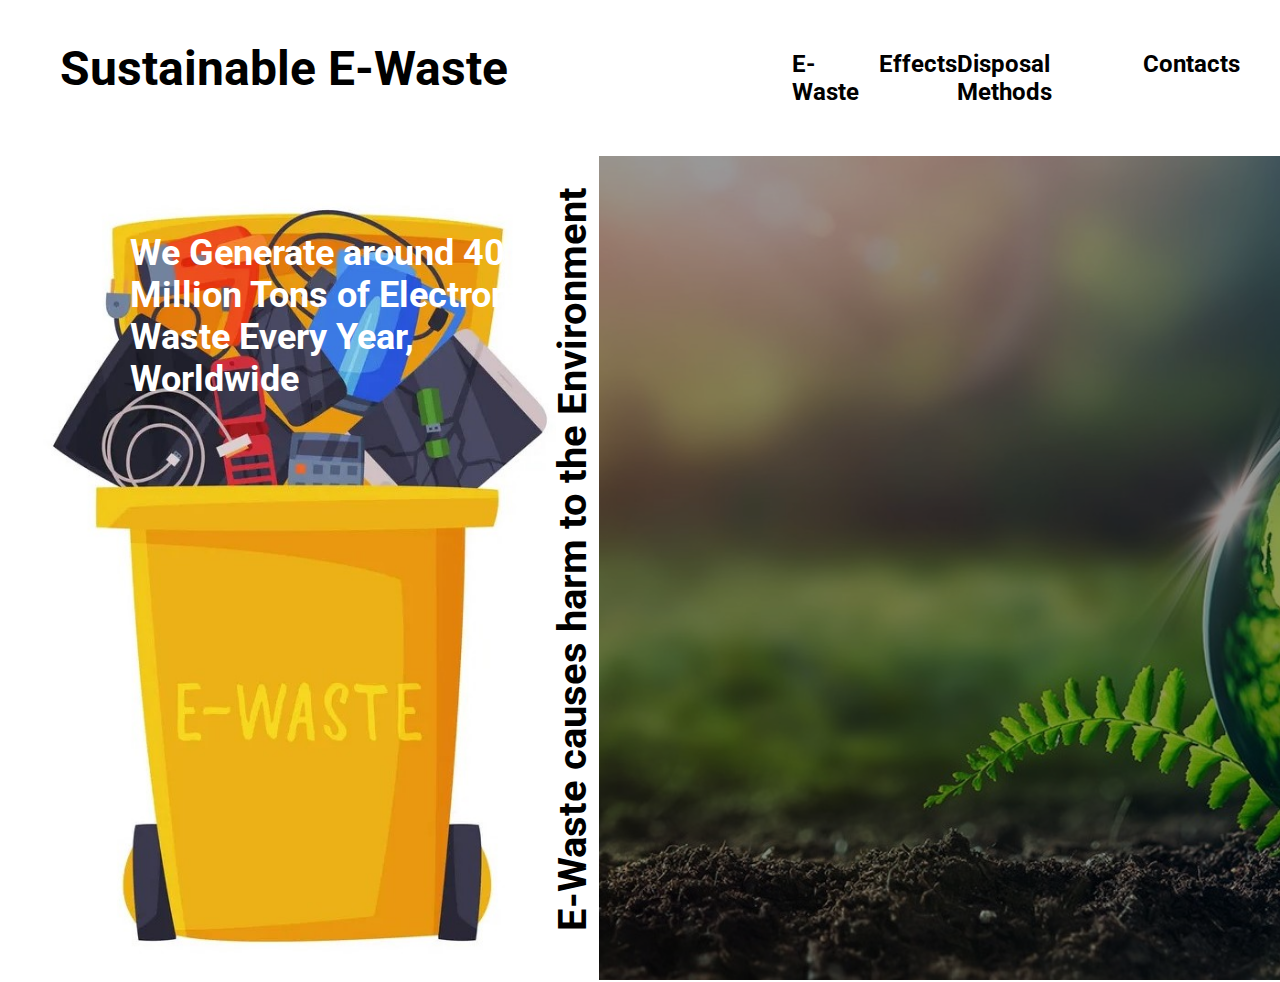
<file: index.html>
<!DOCTYPE html>
<html lang="en">
<head>
    <meta charset="UTF-8">
    <meta name="viewport" content="width=device-width, initial-scale=1.0">
    <meta name="description" content="E-Waste and Its Disposal">
    <meta name="author" content="Mohamed Afran">
    <title>Website's Name</title>
    <link rel="stylesheet" href="./css/styles_index.css">
    <link rel="shortcut icon" href="/img/favicon.jpg" type="image/x-icon">
</head>
<body>
    <header>
        <h1>Sustainable E-Waste</h1>
        <nav>
            <a href="/ewaste.html">E-Waste</a>
            <a href="/effects.html">Effects</a>
            <a href="/disposal.html">Disposal Methods</a>
            <a href="/contacts.html">Contacts</a>
        </nav>
    </header>

    <main>
        <figure class="img1">
            <img src="/img/waste-sorting-trash-can-with-sorted-e-waste-vector-32222264.jpg" alt="Image of Bin with E-Wastes">
        </figure>

        <h3>E-Waste causes harm to the Environment</h3>
        
        <figure class="img2">
            <img src="/img/Crystal-Earth-on-soil.jpg" alt="Image of a Crystal Earth on Soil">
        </figure>

        <div class="text">
            <h2>We Generate around 40 Million Tons of Electronic Waste Every Year, Worldwide</h2>
        </div>
    </main>

    <!-- <footer>

    </footer> -->
</body>
</html>
</file>
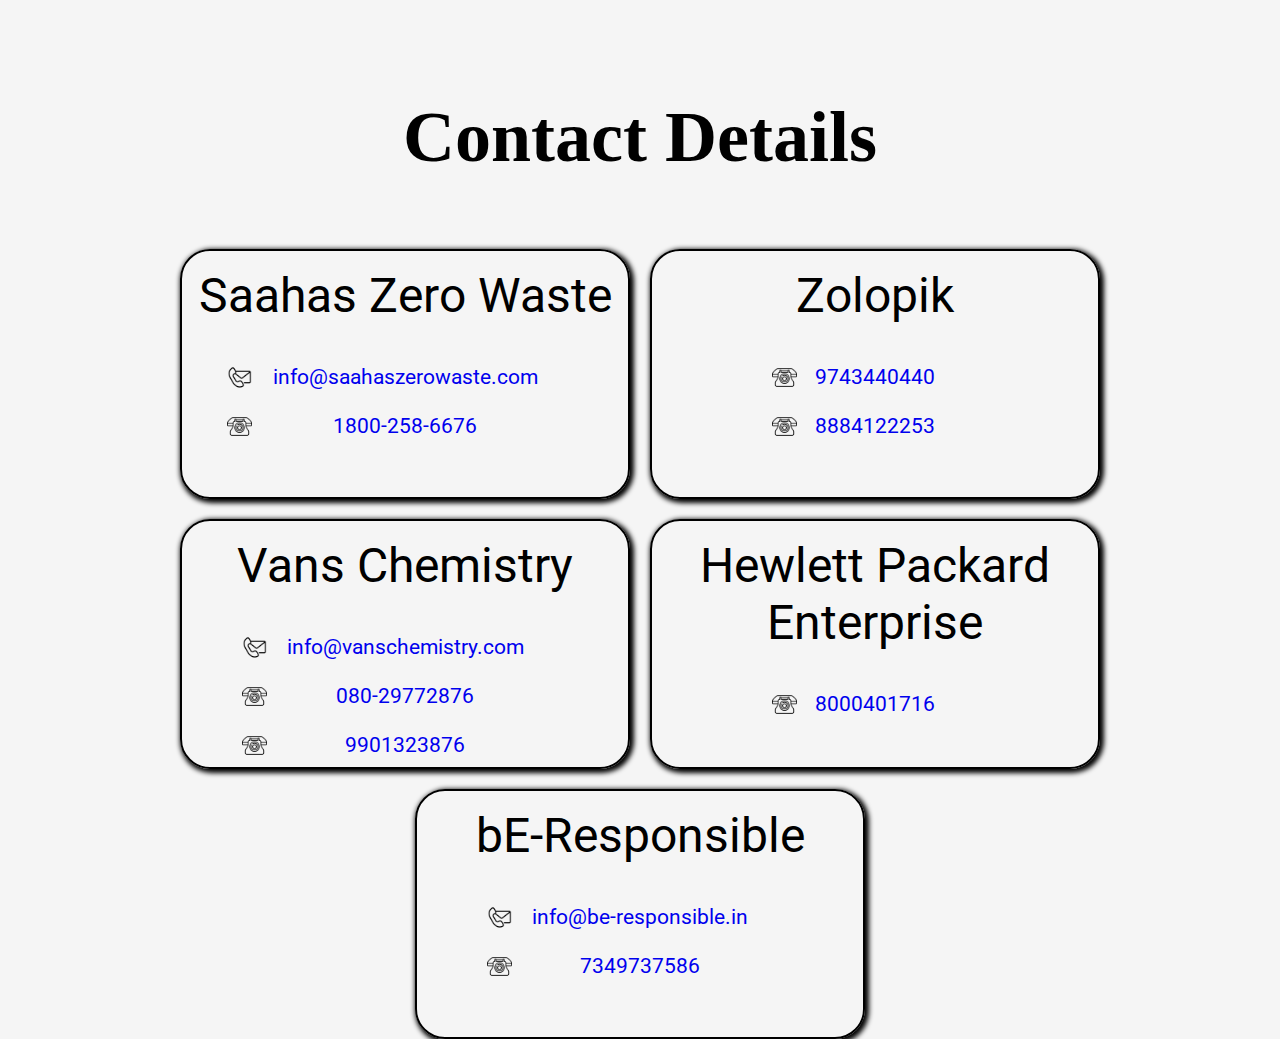
<file: contacts.html>
<!DOCTYPE html>
<html lang="en">
<head>
    <meta charset="UTF-8">
    <meta name="viewport" content="width=device-width, initial-scale=1.0">
    <title>Contacts</title>
    <link rel="stylesheet" href="/css/styles_contacts.css">
</head>
<body>
    <h1> Contact Details</h1>
    <div class="mainDiv">
        <div class="info1">
            <header>Saahas Zero Waste</header>
            <img src="/img/contact-mail.png" alt="Contact Mail"> <a href="mailto:info@saahaszerowaste.com">info@saahaszerowaste.com</a>
            <img src="/img/telephone.png" alt="Telephone"> <a href="tel:+18002586676">1800-258-6676</a>
        </div>
        <div class="info2">
            <header>Zolopik</header>
            <img src="/img/telephone.png" alt="Telephone"> <a href="tel:+919743444440">9743440440</a>
            <img src="/img/telephone.png" alt="Telephone"> <a href="tel:+918884122253">8884122253</a>
        </div>
        <div class="info3">
            <header>Vans Chemistry</header>
            <img src="/img/contact-mail.png" alt="Contact Mail"> <a href="mailto:info@vanschemistry.com">info@vanschemistry.com</a>
            <img src="/img/telephone.png" alt="Telephone"> <a href="tel:+08029772876">080-29772876</a>
            <img src="/img/telephone.png" alt="Telephone"> <a href="tel:+919901323876">9901323876</a>
        </div>
        <div class="info4">
            <header>Hewlett Packard Enterprise</header>
            <img src="/img/telephone.png" alt="Telephone"> <a href="tel:+918000401716">8000401716</a>
        </div>
        <div class="info5">
            <header>bE-Responsible</header>
            <img src="/img/contact-mail.png" alt="Contact Mail"> <a href="mailto:info@be-responsible.in">info@be-responsible.in</a>
            <img src="/img/telephone.png" alt="Telephone"> <a href="tel:+917349737586">7349737586</a>
        </div>
</body>
</html>
</file>
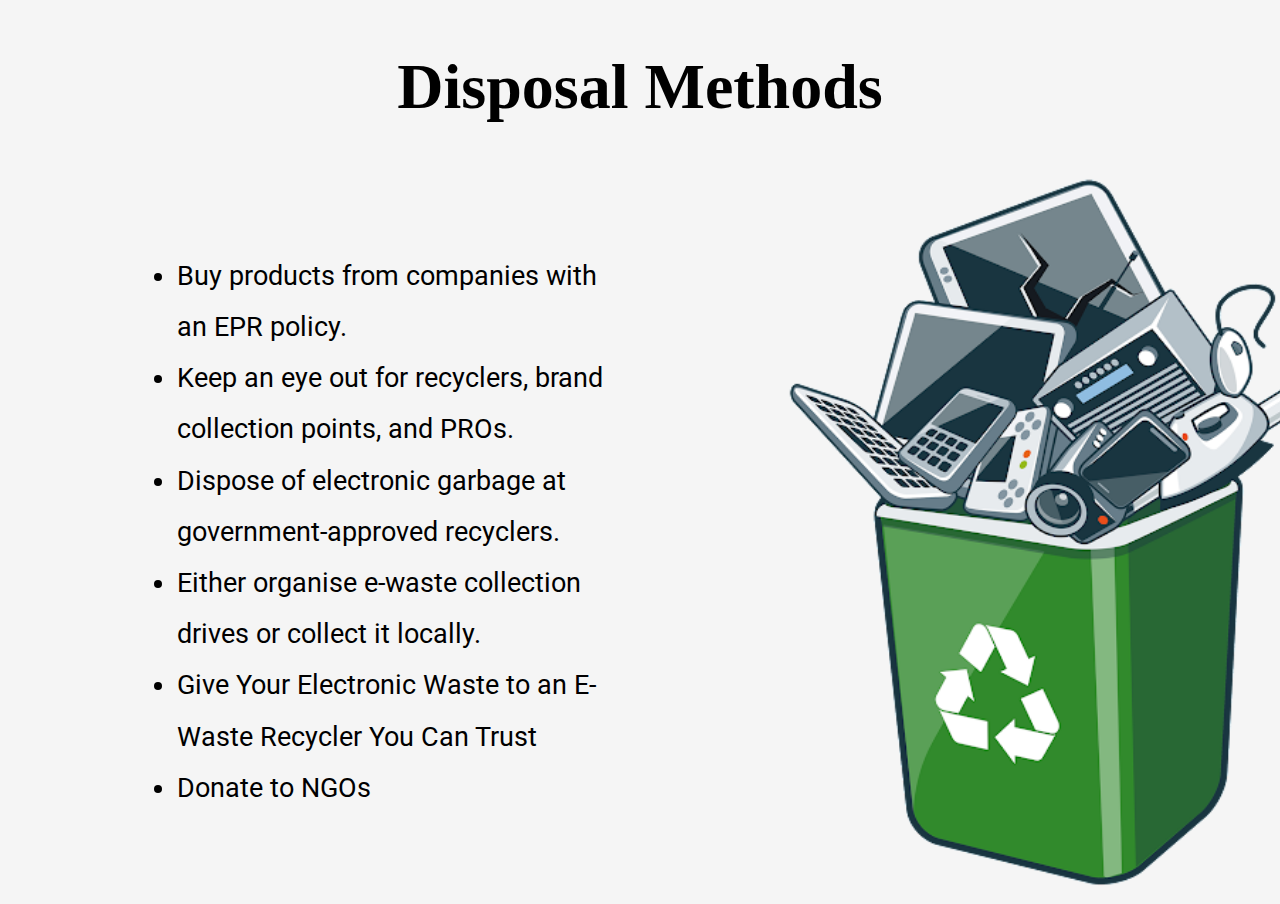
<file: disposal.html>
<!DOCTYPE html>
<html lang="en">
<head>
    <meta charset="UTF-8">
    <meta name="viewport" content="width=device-width, initial-scale=1.0">
    <title>Disposal Methods</title>
    <link rel="stylesheet" href="/css/styles_disposal.css">
</head>
<body>
    <div class="mainDiv">
        <h1>Disposal Methods</h1>
        <div class="body">
            <div class="list">
                <ul>
                    <li>Buy products from companies with an EPR policy.</li>
                    <li>Keep an eye out for recyclers, brand collection points, and PROs.</li>
                    <li>Dispose of electronic garbage at government-approved recyclers.</li>
                    <li>Either organise e-waste collection drives or collect it locally.</li>
                    <li>Give Your Electronic Waste to an E-Waste Recycler You Can Trust</li>
                    <li>Donate to NGOs</li>
                </ul>
            </div>
            <div class="img">
                <img src="/img/unnamed.png" alt="Disposal of E-Wastes">
            </div>
        </div>
    </div>
</body>
</html>
</file>
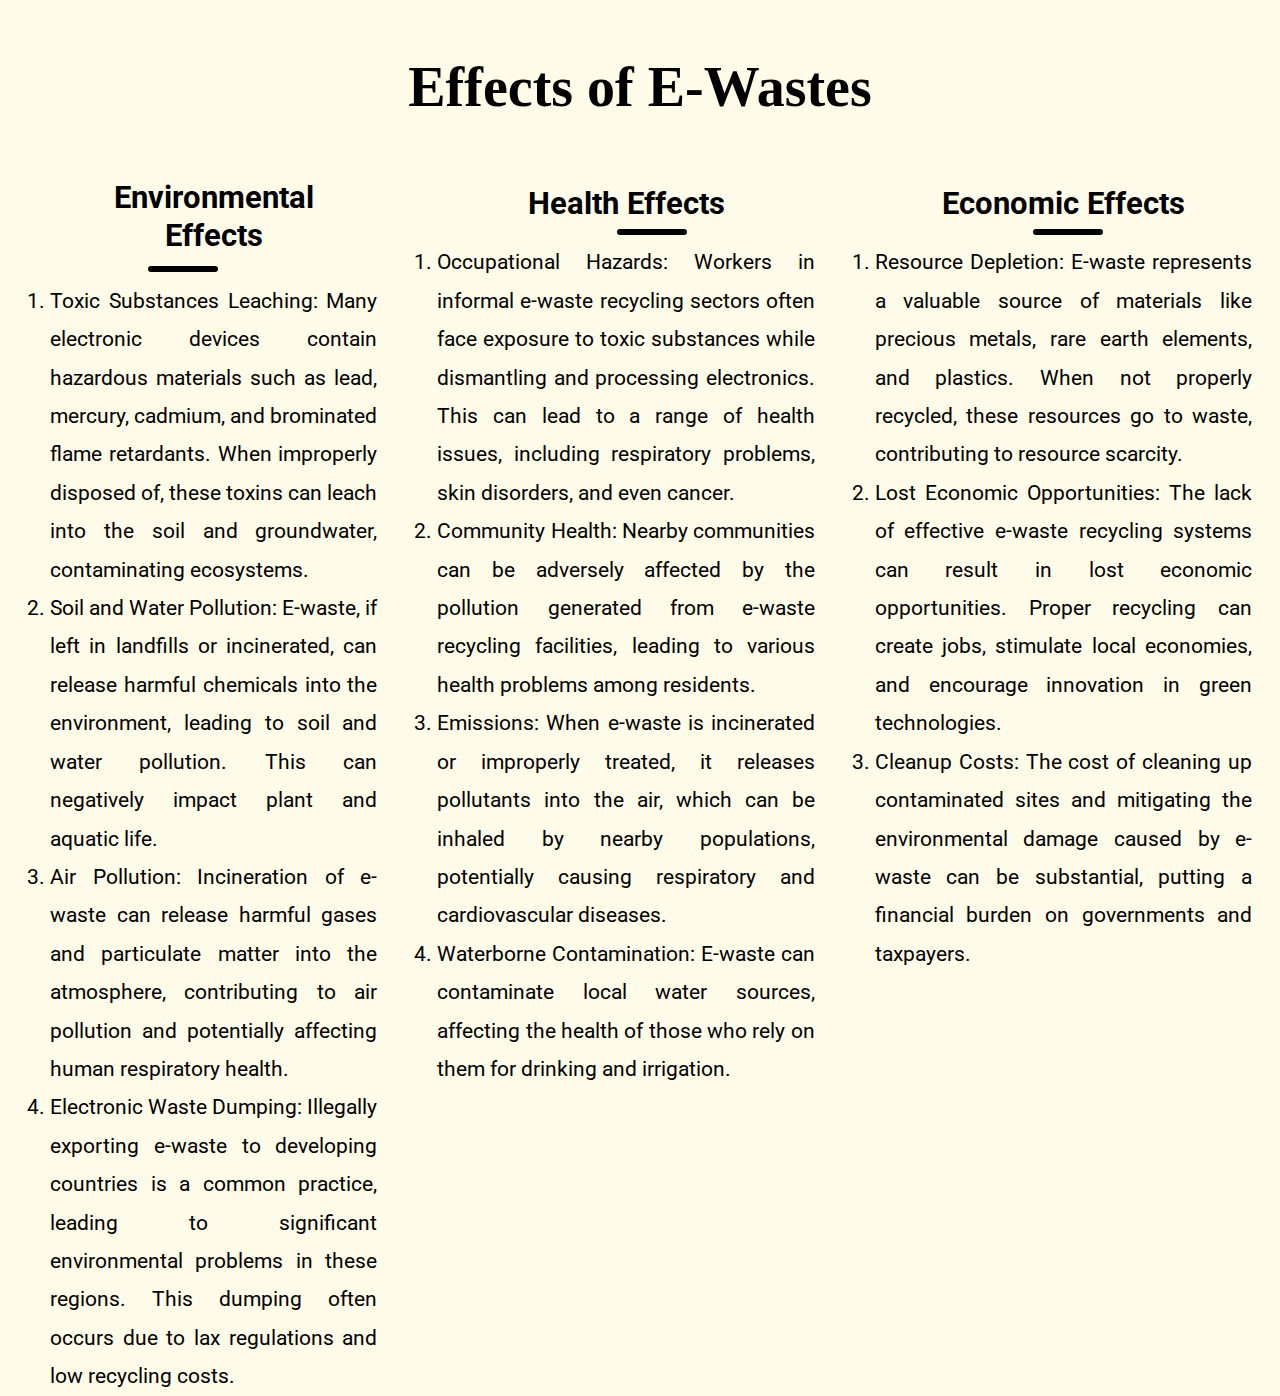
<file: effects.html>
<!DOCTYPE html>
<html lang="en">
<head>
    <meta charset="UTF-8">
    <meta name="viewport" content="width=device-width, initial-scale=1.0">
    <title>Effects</title>
    <link rel="stylesheet" href="/css/styles_effects.css">
</head>
<body>
    <div class="mainDiv">
        <h1>Effects of E-Wastes</h1>
        <div class="effects">
            <div class="env">
                <ol>
                    <h2> Environmental Effects </h2>
                    <p class="hyphen hyphen-env"></p>
                    <li>
                        Toxic Substances Leaching: Many electronic devices contain hazardous materials such as
                        lead, mercury, cadmium, and brominated flame retardants. When improperly disposed of,
                        these toxins can leach into the soil and groundwater, contaminating ecosystems.
                    </li>
                    <li>
                        Soil and Water Pollution: E-waste, if left in landfills or incinerated, can release harmful
                        chemicals into the environment, leading to soil and water pollution. This can negatively
                        impact plant and aquatic life.
                    </li>
                    <li>
                        Air Pollution: Incineration of e-waste can release harmful gases and particulate matter
                        into the atmosphere, contributing to air pollution and potentially affecting human
                        respiratory health.
                    </li>
                    <li>
                        Electronic Waste Dumping: Illegally exporting e-waste to developing countries is a
                        common practice, leading to significant environmental problems in these regions. This
                        dumping often occurs due to lax regulations and low recycling costs.
                    </li>
                </ol>
            </div>
            <div class="health">
                <p class="hyphen hyphen-health"></p>
                <ol>
                    <h2> Health Effects </h2>
                    <li>
                        Occupational Hazards: Workers in informal e-waste recycling sectors often face exposure
                        to toxic substances while dismantling and processing electronics. This can lead to a range
                        of health issues, including respiratory problems, skin disorders, and even cancer.
                    </li>
                    <li>
                        Community Health: Nearby communities can be adversely affected by the pollution
                        generated from e-waste recycling facilities, leading to various health problems among
                        residents.
                    </li>
                    <li>
                        Emissions: When e-waste is incinerated or improperly treated, it releases pollutants into
                        the air, which can be inhaled by nearby populations, potentially causing respiratory and
                        cardiovascular diseases.
                    </li>
                    <li>
                        Waterborne Contamination: E-waste can contaminate local water sources, affecting the
                        health of those who rely on them for drinking and irrigation.
                    </li>
                </ol>
            </div>
            <div class="econ">
                <p class="hyphen hyphen-econ"></p>
                <ol>
                    <h2> Economic Effects </h2>
                    <li>
                        Resource Depletion: E-waste represents a valuable source of materials like precious
                        metals, rare earth elements, and plastics. When not properly recycled, these resources go
                        to waste, contributing to resource scarcity.
                    </li>
                    <li>
                        Lost Economic Opportunities: The lack of effective e-waste recycling systems can result
                        in lost economic opportunities. Proper recycling can create jobs, stimulate local
                        economies, and encourage innovation in green technologies.
                    </li>
                    <li>
                        Cleanup Costs: The cost of cleaning up contaminated sites and mitigating the
                        environmental damage caused by e-waste can be substantial, putting a financial burden
                        on governments and taxpayers.
                    </li>
                </ol>
            </div>
        </div>
    </div>
</body>
</html>
</file>
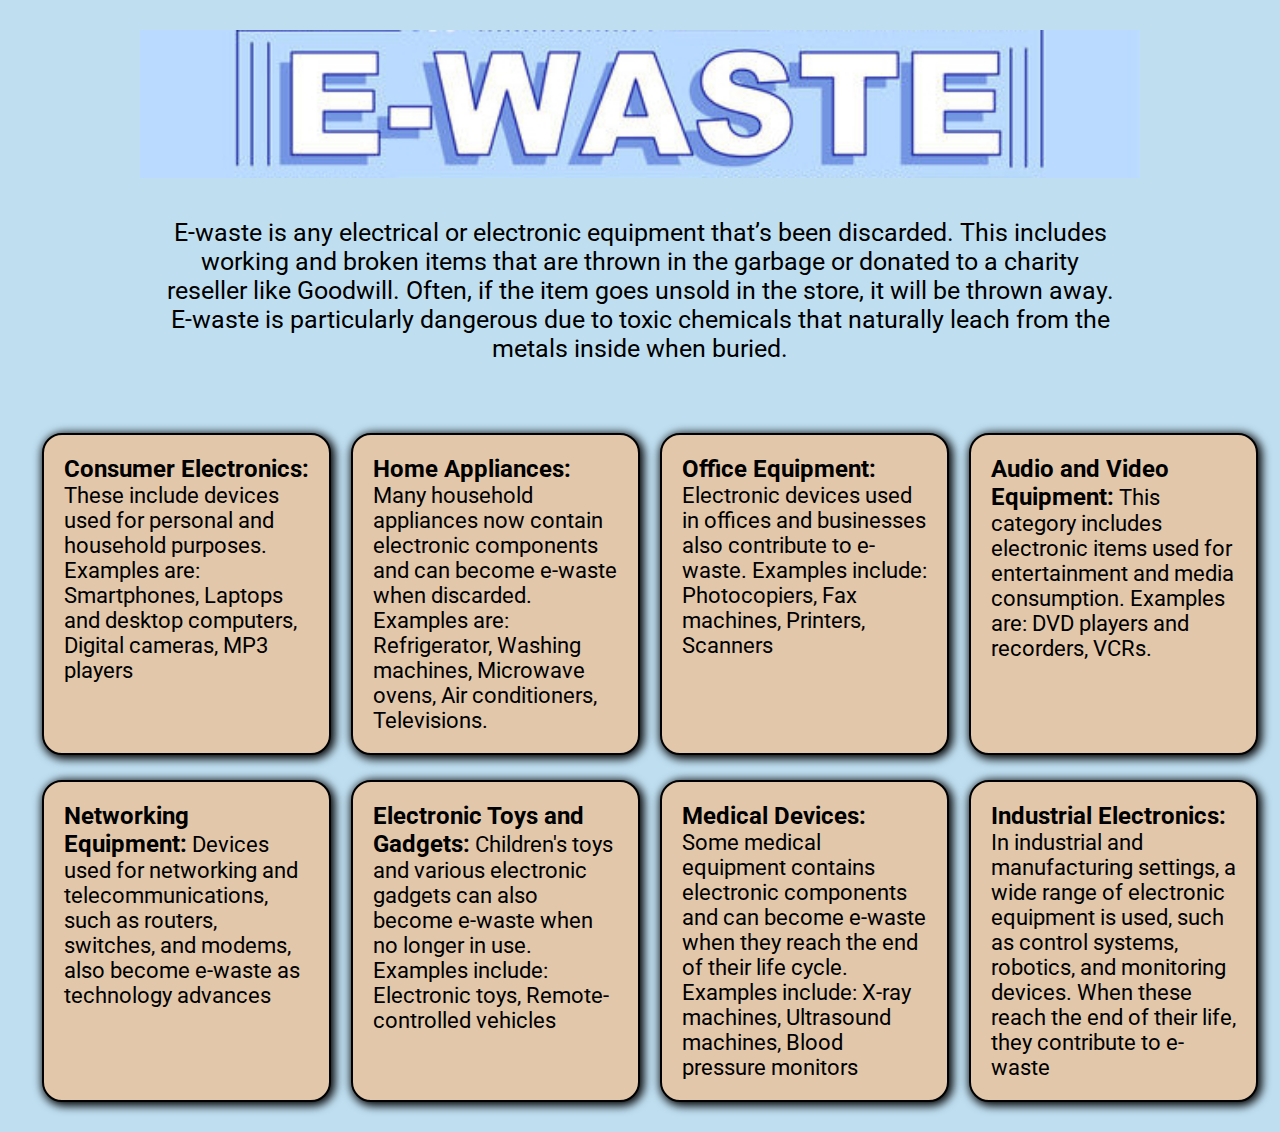
<file: ewaste.html>
<!DOCTYPE html>
<html lang="en">
<head>
    <meta charset="UTF-8">
    <meta name="viewport" content="width=device-width, initial-scale=1.0">
    <title>E-Waste</title>
    <link rel="stylesheet" href="/css/styles_ewaste.css">
</head>
<body>
    <figure class="img1">
        <img src="/img/ewaste1.jpg" alt="E-Wastes">
    </figure>

    <div class="intro"> E-waste is any electrical or electronic equipment that’s been discarded. This includes working and broken items that are thrown in the garbage or donated to a charity reseller like Goodwill. Often, if the item goes unsold in the store, it will be thrown away. E-waste is particularly dangerous due to toxic chemicals that naturally leach from the metals inside when buried.</div>
    
    <div class="groupDiv">
        <div class="row1">
            <div class="one"><strong>Consumer Electronics:</strong> These include devices used for personal and household purposes.
                Examples are: Smartphones, Laptops and desktop computers, Digital cameras, MP3
                players</div>

            <div class="two"><strong>Home Appliances:</strong> Many household appliances now contain electronic components and
                can become e-waste when discarded. Examples are: Refrigerator, Washing machines,
                Microwave ovens, Air conditioners, Televisions.</div>

            <div class="three"><strong>Office Equipment:</strong> Electronic devices used in offices and businesses also contribute to
                e-waste. Examples include: Photocopiers, Fax machines, Printers, Scanners</div>

            <div class="four"><strong>Audio and Video Equipment:</strong> This category includes electronic items used for
                entertainment and media consumption. Examples are: DVD players and recorders, VCRs.</div>
        </div>
        <div class="row2">
            <div class="five"><strong>Networking Equipment:</strong> Devices used for networking and telecommunications, such as
                routers, switches, and modems, also become e-waste as technology advances</div>
                
            <div class="six"><strong>Electronic Toys and Gadgets:</strong> Children's toys and various electronic gadgets can also
                become e-waste when no longer in use. Examples include: Electronic toys,
                Remote-controlled vehicles</div>

            <div class="seven"><strong>Medical Devices:</strong> Some medical equipment contains electronic components and can
                become e-waste when they reach the end of their life cycle. Examples include: X-ray
                machines, Ultrasound machines, Blood pressure monitors</div>

            <div class="eight"><strong>Industrial Electronics:</strong> In industrial and manufacturing settings, a wide range of electronic
                equipment is used, such as control systems, robotics, and monitoring devices. When these
                reach the end of their life, they contribute to e-waste</div>
        </div>
    </div>
</body>
</html>
</file>
<file: css/styles_index.css>
@import url('https://fonts.googleapis.com/css2?family=Roboto&display=swap');

* {
    margin: 0;
    padding: 0;
    box-sizing: border-box;
}

img { 
    display: block;
    height: auto;
}

body {
    max-height: 100vh;
    max-width: 100vw;
    font-family: "Roboto";
    font-size: 1.5rem;
}

header {
    display: flex;
    justify-content: space-between;
    padding: 40px;
}

main {
    display: flex;
    flex-direction: row;
}

nav {
    display: flex;
    flex-grow: 1;
    max-width: 35vw;
    justify-content: space-evenly;
    padding: 10px 0 10px;
}

nav a {
    text-decoration: none;
    color: #000;
    font-weight: bold;
}

nav a:hover, nav a:focus {
    transform: scale(1.1);
    transition-property: transform;
    transition-duration: 0.5s;
    color: rgb(0, 0, 0, 60%);
    text-decoration: underline;
}

header h1 {
    margin-left: 20px;
}

.img2 {
    overflow: hidden;
}

.img1 img {
    width: 599px;
}

.img2 img {
    width: 1350px;
    filter: brightness(60%);
}

main h3 {
    font-size: 2.5rem;
    transform: rotate(270deg);
    position: absolute;
    left: 200px;
    top: 535px;
}

.text {
    width: 450px;
    text-align: left;
    position: absolute;
    right: 700px;
    bottom: 500px;
    color: white;
}
</file>
<file: css/styles_contacts.css>
@import url('https://fonts.googleapis.com/css2?family=Roboto&display=swap');

* {
    margin: 0;
    padding: 0;
    box-sizing: border-box;
}

body {
    text-align: center;
    background-color: whitesmoke;
    font-family: "Roboto";
}

.mainDiv {
    margin-top: calc(50vh - 380px);
    width: 100%;
    display: flex;
    align-content: center;
    justify-content: center;
    flex-direction: row;
    flex-wrap: wrap;
    text-align: center;
    gap: 20px 20px;
}

.info1, .info2, .info3, .info4, .info5 {
    width: 450px;
    border: 2px solid black;
    height: 250px;
    border-radius: 30px;
    display: flex;
    flex-direction: column;
    box-shadow: 2px 2px 5px 2px;
}

img {
    width: 25px;
}

h1 {
    font-size: 4.5rem;
    text-align: center;
    padding-top: 6rem;
    font-family: 'Times New Roman', Times, serif;
}

header {
    font-size: 3rem;
    padding: 1rem;
}

a {
    font-size: 1.3rem;
    text-decoration: none;
}

.info1 img {
    position: relative;
    left: 45px;
    top: 25px;
}

.info2 img {
    position: relative;
    left: 120px;
    top: 25px;
}

.info3 img {
    position: relative;
    left: 60px;
    top: 25px;
}

.info4 img {
    position: relative;
    left: 120px;
    top: 25px;
}

.info5 img {
    position: relative;
    left: 70px;
    top: 25px;
}

.tele {
    display: flex;
    justify-content: space-around;
}

a:hover {
    opacity: 50%;
    transform: scale(1.05);
    transition: transform 0.2s;
}
</file>
<file: css/styles_disposal.css>
@import url('https://fonts.googleapis.com/css2?family=Roboto&display=swap');

* {
    margin: 0;
    padding: 0;
    box-sizing: border-box;
}

body {
    width: 100%;
    text-align: center;
    background-color: whitesmoke;
    font-family: "Roboto";
}

.mainDiv {
    text-align: center;
}

h1 {
    padding: 50px;
    font-size: 4rem;
    font-family: 'Times New Roman', Times, serif;
}

.body {
    margin-left: 100px;
    width: 100%;
    display: flex;
    flex-direction: row;
    text-align: left;
    margin-right: auto;
}

.img {
    text-align: right;
}

.img img {
    width: 600px;
    margin-left: 80px;
}

.list {
    width: 50%;
    padding: 6%;
    font-size: 1.7rem;
    line-height: 3.2rem;
}
</file>
<file: css/styles_effects.css>
@import url('https://fonts.googleapis.com/css2?family=Roboto&display=swap');

* {
    margin: 0;
    padding: 0;
    box-sizing: border-box;
}

body {
    width: 100%;
    font-family: "Roboto";
    background-color: #fffae6e1;
}

h1 {
    margin-top: 15px;
    text-align: center;
    padding: 2.5rem;
    font-size: 3.5rem;
    font-family: 'Times New Roman', Times, serif;
}

ol {
    line-height: 2.4rem;
}

.effects {
    display: flex;
    gap: 60px;
    width: 100%;
    text-align: justify;
}

.env, .health, .econ {
    width: calc(33vw - 45px);
    font-size: 1.3rem;
}

.env {
    padding-left: 50px;
}

h2 {
    text-align: center;
    padding: 20px;
}

.hyphen {
    content: "";
    width: 70px;
    border: 3px solid black;
    border-radius: 20px;
    position: relative;
    
}

.hyphen-env {
    left: 98px;
    top: -10px;
}

.hyphen-health {
    left: 180px;
    top: 70px;
}

.hyphen-econ {
    left: 158px;
    top: 70px;
}
</file>
<file: css/styles_ewaste.css>
@import url('https://fonts.googleapis.com/css2?family=Roboto&display=swap');

* {
    margin: 0;
    padding: 0;
    box-sizing: border-box;
}

img { 
    display: block;
    height: auto;
}

body {
    max-height: 100vh;
    max-width: 100vw;
    font-family: "Roboto";
    font-size: 1.5rem;
    display: flex;
    flex-direction: column;
    align-items: center;
    gap: 40px;
    background-color: #bfdff1;
}

h1 {
    padding-top: 80px;
    padding-bottom: 30px;
    text-align: center;
    font-size: 5rem;
    font-family: 'Times New Roman', Times, serif;
}

.intro {
    width: 75%;
    text-align: center;
    font-size: 1.55rem;
    padding-bottom: 30px;
}

.groupDiv {
    display: flex;
    flex-direction: column;
    font-size: 1.35rem;
    width: 95%;
    gap: 25px;
    margin-left: 20px;
    padding-bottom: 30px;
}

strong {
    font-size: 1.5rem;
}

.row1, .row2 {
    display: flex;
    flex-direction: row;
    width: 100%;
    gap: 20px;
}

.one, .two, .three, .four, .five, .six, .seven, .eight {
    width: 24%;
    padding: 20px;
    border: 2px solid black;
    border-radius: 20px;
    box-shadow: 2px 2px 10px 2px;
    background-color: #e2c7aa;
}

img {
    margin-top: 30px;
    width: 1000px;
}
</file>
